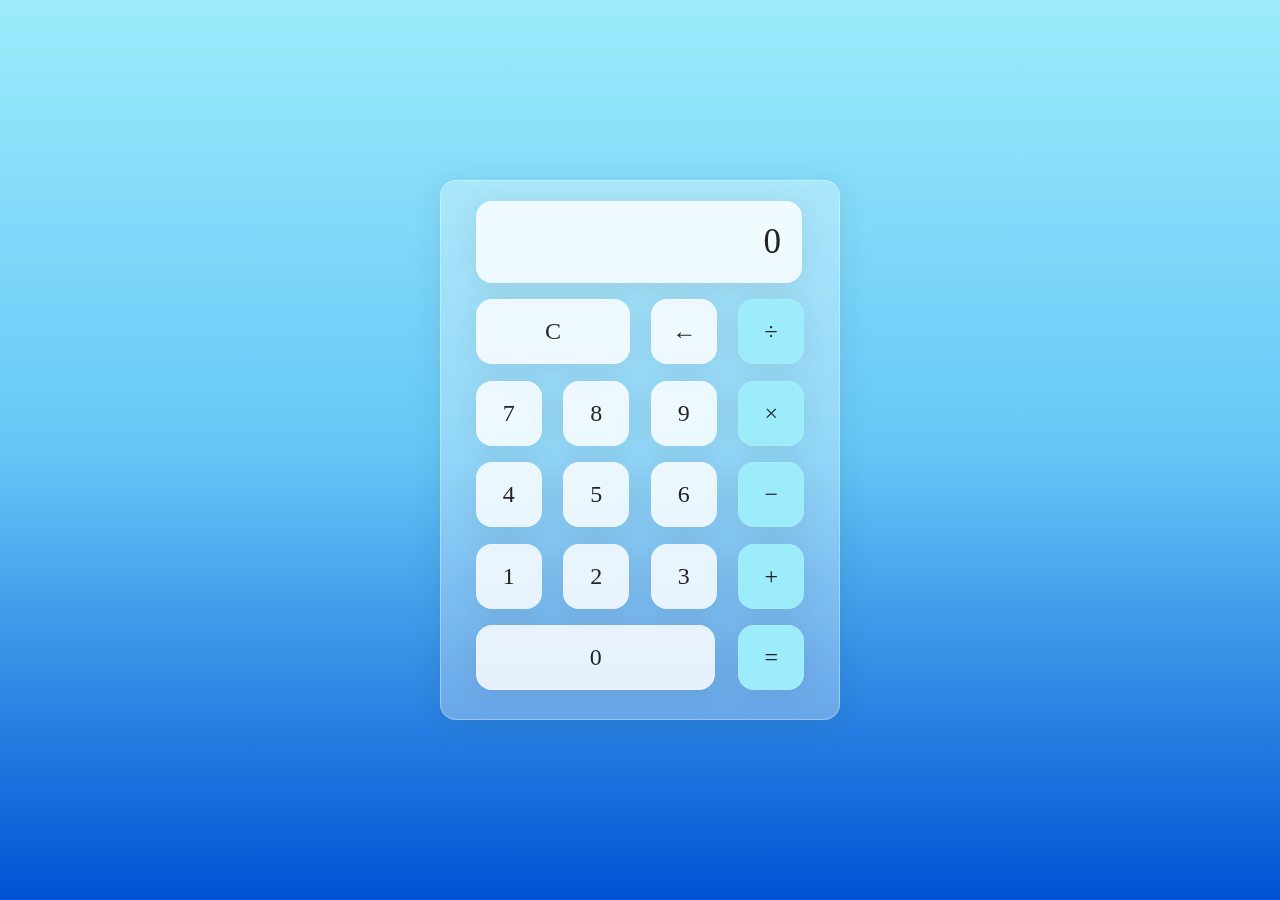
<file: CalculadoraHTML/index.html>
<!DOCTYPE html>
<html lang="en">
<head>
    <meta charset="UTF-8">
    <meta http-equiv="X-UA-Compatible" content="IE=edge">
    <meta name="viewport" content="width=device-width, initial-scale=1.0">
    <link rel="icon" type="image/png" href="IMG/CalcIMG.ico">
    <link rel="stylesheet" href="CSS/style.css">
    <title>Calculadora Básica</title>
</head>
<body>

    <div class="wrapper">
        <section class="screen">
            0
        </section>

        <section class="cal-buttons">
            <div class="calc-button-row">
                <button class="calc-button double">
                    C
                </button>
                <button class="calc-button">
                    &larr;
                </button>

                <button class="calc-button">
                    &divide;
                </button>
            </div>

            <div class="calc-button-row">

                <button class="calc-button">
                    7
                </button>

                <button class="calc-button">
                    8
                </button>

                <button class="calc-button">
                    9
                </button>

                <button class="calc-button">
                    &times;
                </button>
            </div>

            <div class="calc-button-row">
                <button class="calc-button">
                    4
                </button>

                <button class="calc-button">
                    5
                </button>

                <button class="calc-button">
                    6
                </button>

                <button class="calc-button">
                    &minus;
                </button>
            </div>

            <div class="calc-button-row">
                <button class="calc-button">
                    1
                </button>

                <button class="calc-button">
                    2
                </button>

                <button class="calc-button">
                    3
                </button>

                <button class="calc-button">
                    &plus;
                </button>
            </div>

            <div class="calc-button-row">
                <button class="calc-button triple">
                    0
                </button>

                <button class="calc-button">
                    &equals;
                </button>
            </div>
        </section>
    </div>
    
    <script src="JS/script.js"></script>
</body>
</html>
</file>
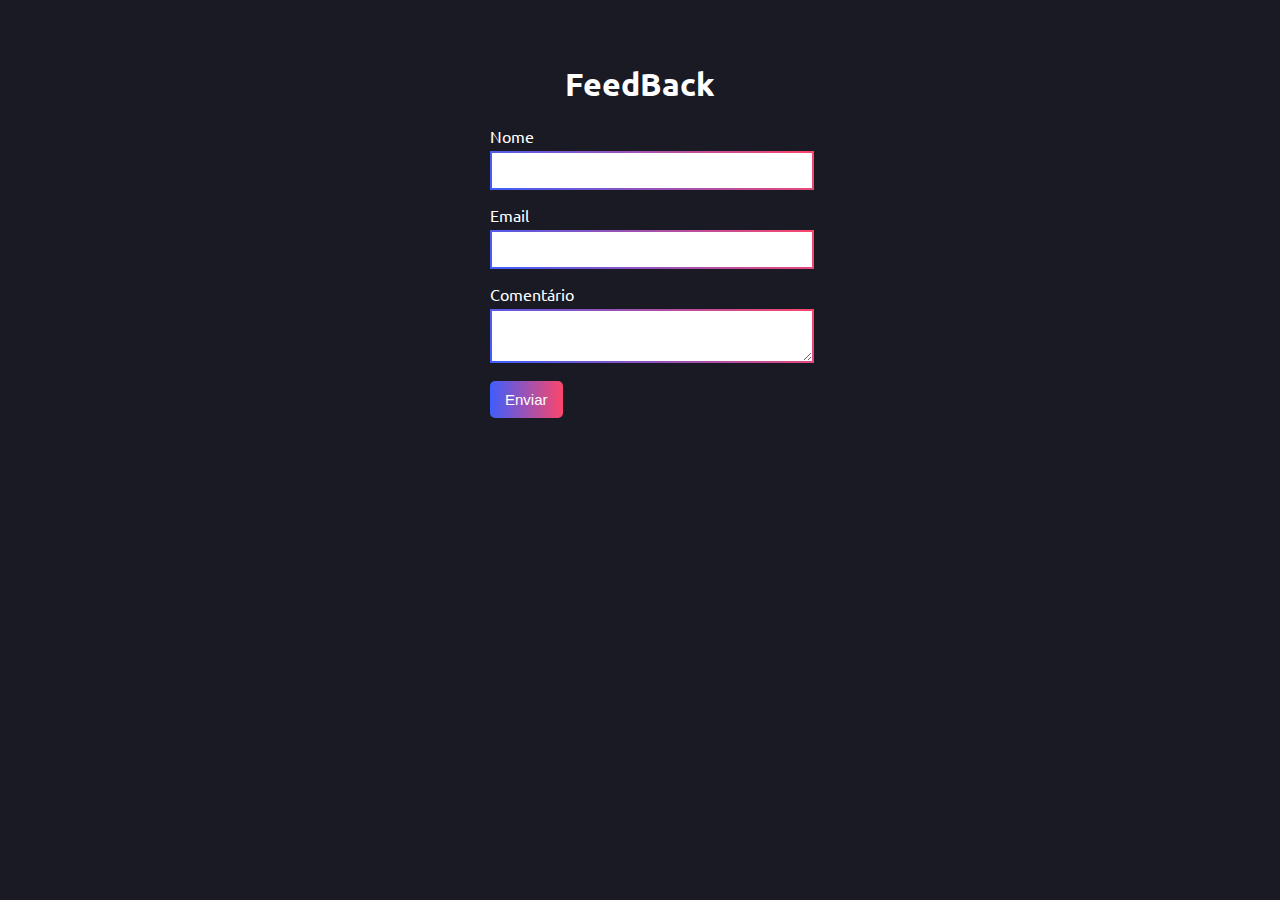
<file: Feedback/index.html>
<!DOCTYPE html>
<html lang="en">
<head>
    <meta charset="UTF-8">
    <meta http-equiv="X-UA-Compatible" content="IE=edge">
    <meta name="viewport" content="width=device-width, initial-scale=1.0">
    <link rel="stylesheet" href="CSS/style.css">
    <link rel="icon" type="icon" href="IMG/review.ico">

    <link rel="preconnect" href="https://fonts.googleapis.com">
    <link rel="preconnect" href="https://fonts.gstatic.com" crossorigin>
    <link href="https://fonts.googleapis.com/css2?family=Chakra+Petch&family=Roboto+Mono:ital@1&family=Ubuntu+Mono&family=Ubuntu:wght@300&display=swap" rel="stylesheet">
    
    <title>FeedBack</title>
</head>
<body>

    <h1 class="page-title">
        FeedBack
    </h1>

    <div class="form-container">
        <form id="myForm">
            <div class="form-group">
                <label for="name">Nome </label>
                <input type="text" id="name" name="name" required>
            </div>

            <div class="form-group">
                <label for="email">Email </label>
                <input type="email" id="email" name="email" required></input>
            </div>

            <div class="form-group">
                <label for="message">Comentário </label>
                <textarea id="message" name="message" required></textarea>
            </div>

            <div class="form-group">
                <button type="submit">Enviar</button>
            </div>

        </form>
    </div>

    <script src="JS/script.js"></script>
</body>
</html>
</file>
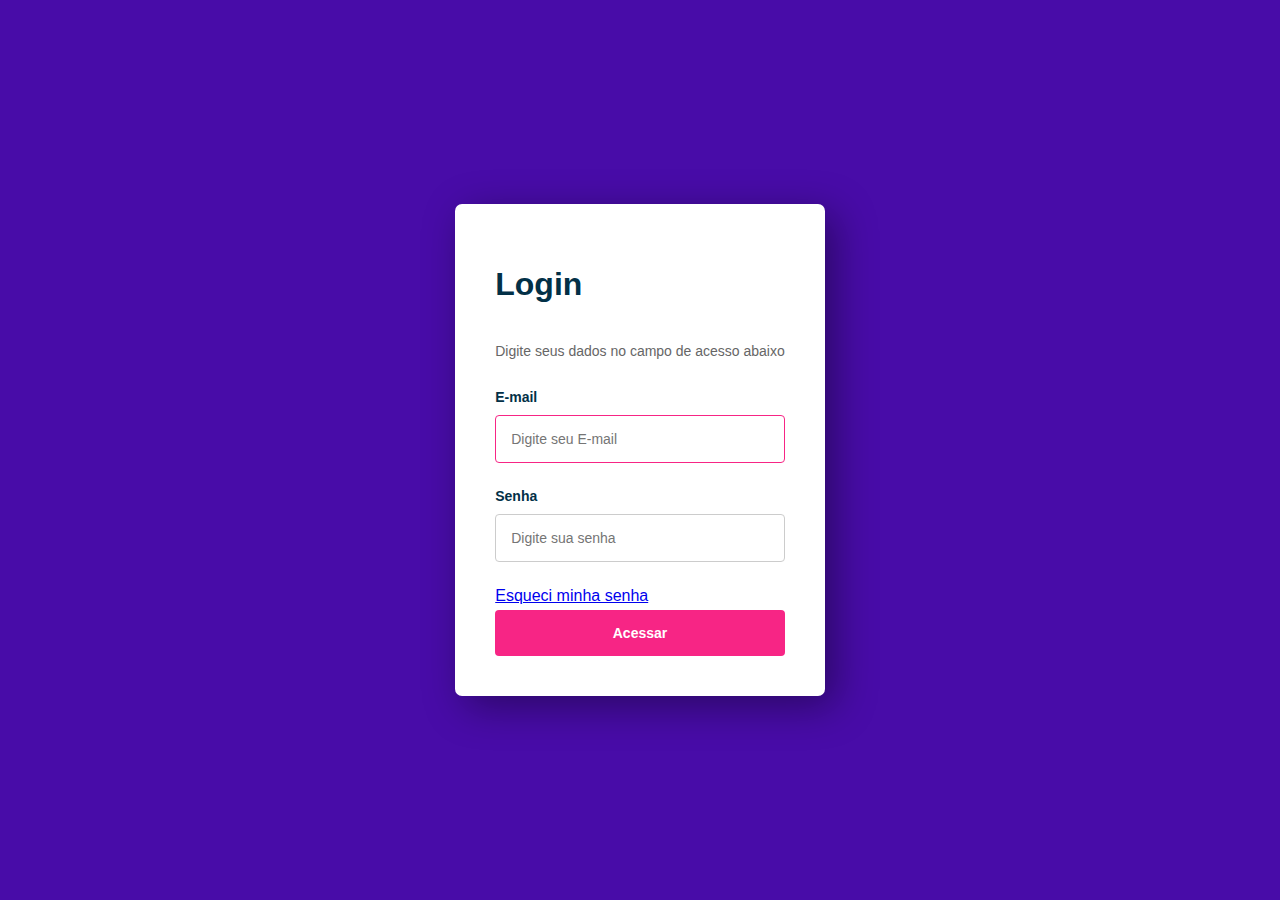
<file: LoginProject/index.html>
<!DOCTYPE html>
<html lang="pt-br">

<head>
    <meta charset="UTF-8">
    <meta http-equiv="X-UA-Compatible" content="IE=edge">
    <meta name="viewport" content="width=device-width, initial-scale=1.0">
    <link rel="stylesheet" href="CSS/styles.css">
    <link rel="icon" type="icon" href="IMG/Login.ico">
    <title>Login</title>
</head>

<body>
    <div class="page">

        <form method="post" class="formLogin">

            <h1>Login</h1>
            <p>Digite seus dados no campo de acesso abaixo</p>

            <label for="email">E-mail</label>
            <input type="email" placeholder="Digite seu E-mail" autofocus="true" />

            <label for="password">Senha</label>
            <input type="password" placeholder="Digite sua senha" />

            <a href="/">Esqueci minha senha</a>

            <input type="submit" value="Acessar" class="btn" />

        </form>

    </div>
</body>

</html>
</file>
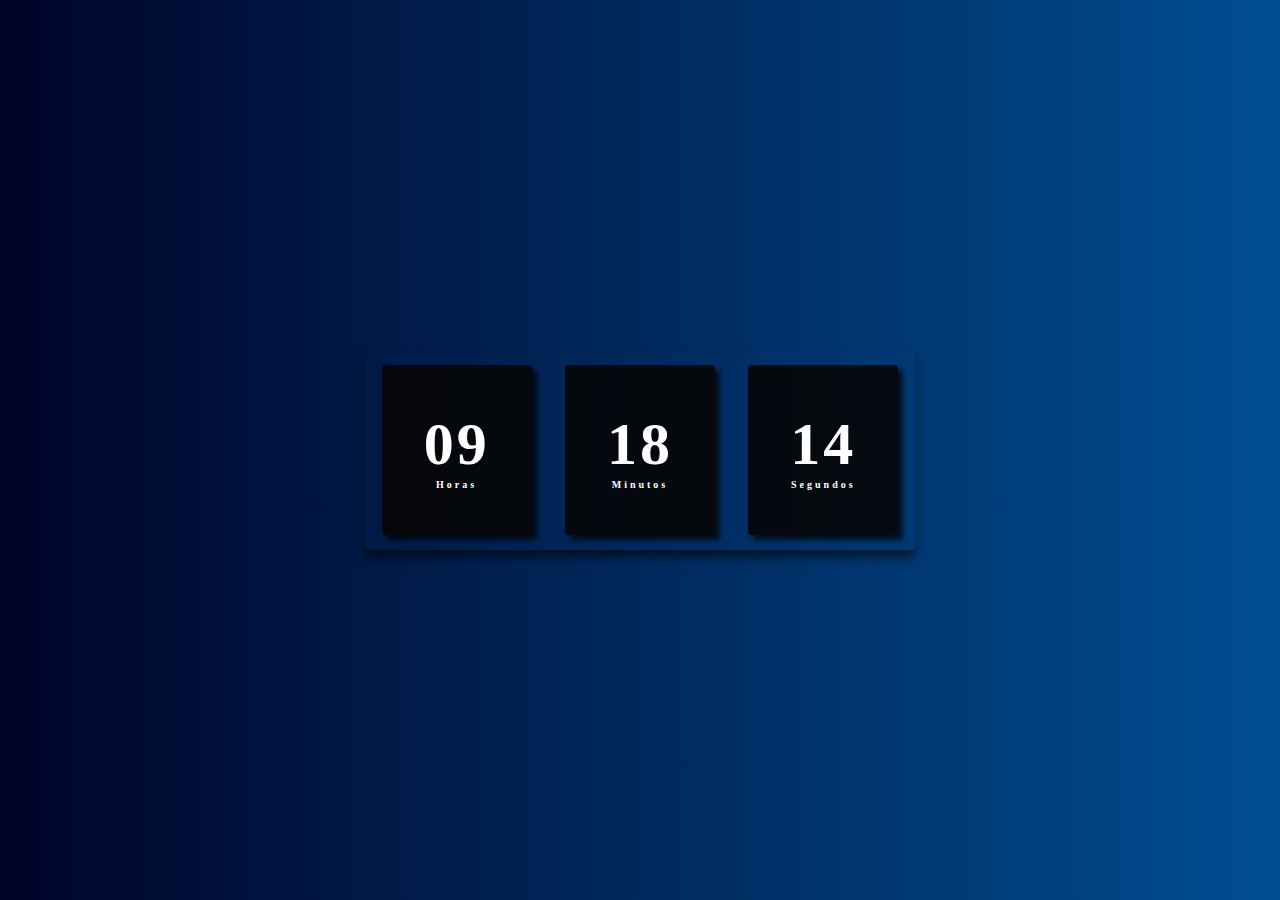
<file: RelogioDigital/index.html>
<!DOCTYPE html>
<html lang="pt-br">
    <head>
        <meta charset="UTF-8">
        <meta http-equiv="X-UA-Compatible" content="IE=edge">
        <meta name="viewport" content="width=device-width, initial-scale=1.0">
        <link rel="icon" type="image/png" href="IMG/clock.ico"/>
        <link rel="stylesheet" href="CSS/styles.css">
        <title>Relógio Digital</title>
    </head>

    <body>
        <div class="relogio">

            <div>
                <span id="horas">00</span>
                <span class="tempo">Horas</span>
            </div>

            <div>
                <span id="minutos">00</span>
                <span class="tempo">Minutos</span>
            </div>

            <div>
                <span id="segundos">00</span>
                <span class="tempo">Segundos</span>
            </div>

        </div>
         
        <script src="JS/scripts.js"></script>
    </body>
</html>
</file>
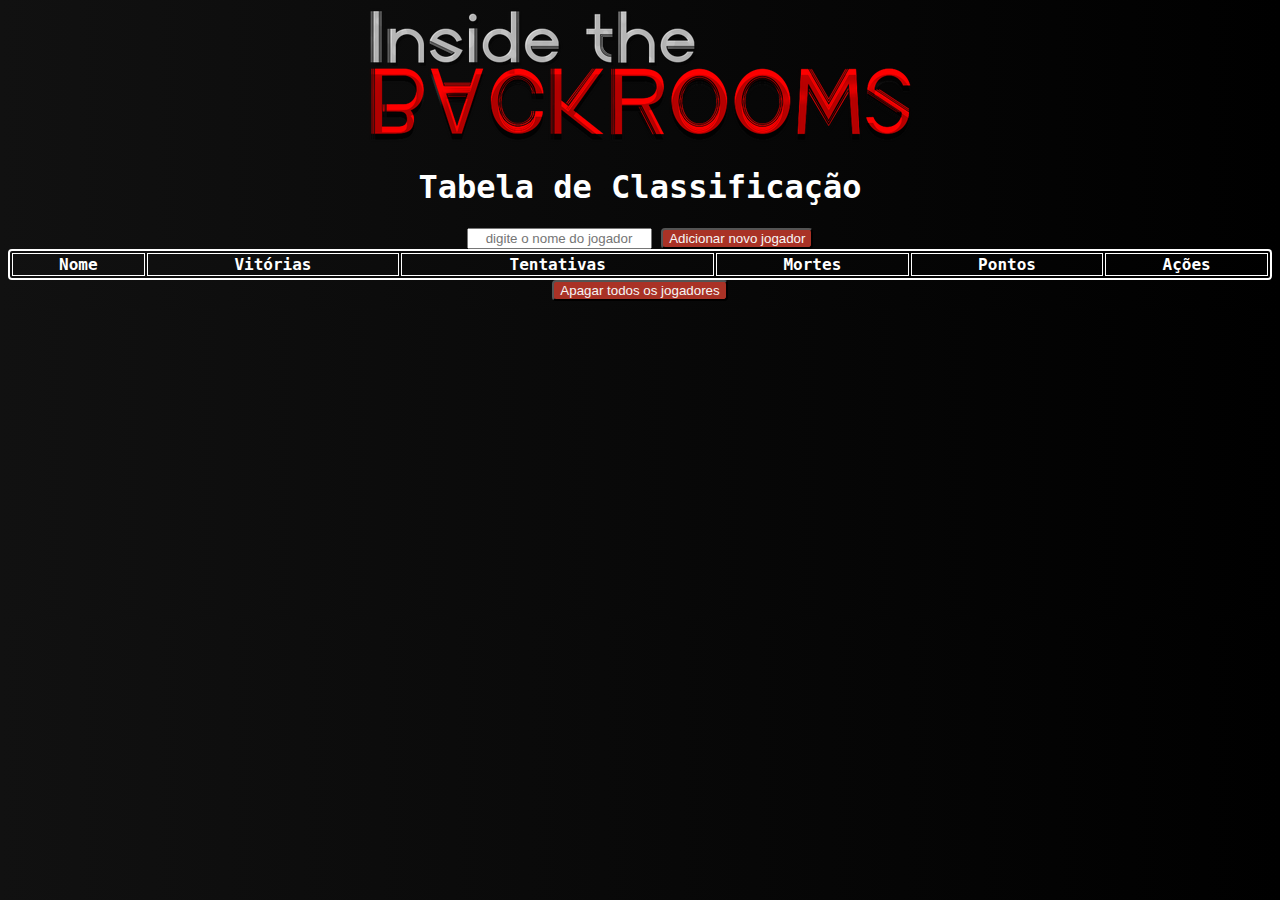
<file: TabelaClassificacaoBackrooms/index.html>
<!DOCTYPE html>
<html lang="en">

<head>
  <meta charset="UTF-8">
  <title>Tabela de classificação</title>
  <link rel="stylesheet" href="./style.css">
  <link rel="icon" type="image/png" href="IMG/radioactive.ico" />

</head>

<body>

  <html>

  <body>
    <img src="./IMG/InsideTheBackrooms.png">
    <h1>Tabela de Classificação</h1>

    <input type="text" id="campoNomeJogador" placeholder="digite o nome do jogador" />
    <button onClick="criarJogador()">Adicionar novo jogador</button>

    <table style="width:100%">
      <thead>
        <tr>
          <th>Nome</th>
          <th>Vitórias</th>
          <th>Tentativas</th>
          <th>Mortes</th>
          <th>Pontos</th>
          <th colspan="5">Ações</th>
        </tr>
      </thead>
      <tbody id="tabelaJogadores">

      </tbody>
    </table>
    <button onClick="apagarJogadores()">Apagar todos os jogadores</button>
  </body>

  </html>

  <script src="./script.js"></script>

</body>

</html>
</file>
<file: CalculadoraHTML/CSS/style.css>
html {
    box-sizing: border-box;
    height: 100%;
}

*,
*::before,
*::after {
    box-sizing: inherit;
    margin: 0;
    padding: 0;
}

body {
    align-items: center;
    background: linear-gradient(#9cecfb, #65c7f7, #0052d4);
    display: flex;
    font-family: "Dosis", "sans-serif";
    font-display: swap;
    height: inherit;
    justify-content: center;
}

.wrapper {
    backdrop-filter: blur(5, 5px);
    -webkit-backdrop-filter: blur(5, 5px);
    background: rgba(255, 255, 255, 0.75);
    border: 1px solid rgba(255, 255, 255, 0.01);
    border-radius: 16px;
    box-shadow: 0 4px 30px rgba(35, 35, 35, 0.1);
    color: #232323;
    backdrop-filter: blur(4px);
    -webkit-backdrop-filter: blur(4px);
    background: rgba(255, 255, 255, 0.30);
    border: 1px solid rgba(255, 255, 255, 0.34);
    flex-basis: 400px;
    height: 540px;
    padding: 20px 35px;
}

.screen {
    backdrop-filter: blur(5.5px);
    -webkit-backdrop-filter: blur(5.5px);
    background: rgba(255, 255, 255, 0.75);
    border: 1px solid rgba(255, 255, 255, 0.01);
    border-radius: 16px;
    box-shadow: 0 4px 30px rgba(35, 35, 35, 0.1);
    color: #232323;
    font-size: 35px;
    overflow: auto;
    padding: 20px;
    text-align: right;
    width: 326px;
}

.calc-button-row {
    display: flex;
    justify-content: space-between;
    margin: 5% 0;
}

.calc-button {
    backdrop-filter: blur(5.5px);
    -webkit-backdrop-filter: blur(5.5px);
    background: rgba(255, 255, 255, 0.75);
    border: 1px solid rgba(255, 255, 255, 0.1);
    border-radius: 16px;
    box-shadow: 0 4px 30px rgba(35, 35, 35, 0.1);
    color: #232323;
    flex-basis: 20%;
    font-family: inherit;
    font-size: 24px;
    height: 65px;
}

.calc-button:last-child {
    backdrop-filter: blur(5.5px);
    -webkit-backdrop-filter: blur(5.5px);
    background: rgba(255, 255, 255, 0.75);
    border: 1px solid rgba(255, 255, 255, 0.1);
    border-radius: 16px;
    box-shadow: 0 4px 30px rgba(35, 35, 35, 0.1);
    color: #232323;
    background: #9cecfb;
}

.calc-button:last-child:hover {
    background-color: inherit;
    color: inherit;
}

.calc-button:hover {
    background-color: inherit;
}

.calc-button:active {
    background-color: cornflowerblue;
}

.double {
    flex-basis: 47%;
}

.triple {
    flex-basis: 73%;
}
</file>
<file: Feedback/CSS/style.css>
body {
    background-color: #191a23;
    margin-top: 5%;
}

.page-title {
    text-align: center;
    font-family: 'Ubuntu', sans-serif;
    color: white;
}

.form-container {
    width: 300px;
    margin: 0 auto;
    font-family: 'Ubuntu', sans-serif;
}

.form-group {
    margin-bottom: 15px;
}

.form-group label {
    display: block;
    margin-bottom: 5px;
    color: white;
}

.form-group input {
    width: 100%;
    padding: 10px;
    outline: none;

    border: 2px solid transparent;
    border-image: linear-gradient(45deg, #3f5efb, #fc466b);
    border-image-slice: 1;
    border-radius: 5px;
}

.form-group textarea {
    padding: 10px;
    width: 100%;
    outline: none;

    border: 2px solid transparent;
    border-image: linear-gradient(45deg, #3f5efb, #fc466b);
    border-image-slice: 1;
    border-radius: 5px;
}

.form-group button {
    padding: 10px 15px;
    background: linear-gradient(to right, #3f5efb, #fc466b);
    color: white;
    border: none;
    cursor: pointer;
    border-radius: 5px;
    font-size: 15px;
}

.form-group button:hover {
    transform: scale(1.05);
    transition: all linear 160ms;
    background-color: #3498DB ;
}
</file>
<file: LoginProject/CSS/styles.css>
body {
    font-family: 'Inter', sans-serif;
    margin: 0;
    padding: 0;
    color: #023047
}

.page {
    display: flex;
    flex-direction: column;
    align-items: center;
    align-content: center;
    justify-content: center;
    width: 100%;
    height: 100vh;
    background-color: #480ca8;
}

.formLogin {
    display: flex;
    flex-direction: column;
    background-color: #fff;
    border-radius: 7px;
    padding: 40px;
    box-shadow: 10px 10px 40px rgba(0, 0, 0, 0.4);
    gap: 5px;
}

.areaLogin img {
    width: 420px;
}

.formLogin p {
    display: inline-block;
    font-size: 14px;
    color: #666;
    margin-bottom: 25px;
}

.formLogin input {
    padding: 15px;
    font-size: 14px;
    border: 1px solid #ccc;
    margin-bottom: 20px;
    margin-top: 5px;
    border-radius: 4px;
    transition: all linear 160ms;
    outline: none;
}

.formLogin input:focus {
    border: 1px solid #f72585;
}

.formLogin label {
    font-size: 14px;
    font-weight: 600;
}

.formLogin a:hover {
    color: #f72585;
}

.btn {
    background-color: #f72585;
    color: #fff;
    font-size: 14px;
    font-weight: 600;
    border: none !important;
    transition: all linear 160ms;
    cursor: pointer;
    margin: 0 !important;
}

.btn:hover {
    transform: scale(1.05);
    background-color: #ff0676;
}
</file>
<file: RelogioDigital/CSS/styles.css>
* {
    margin: 0;
    padding: 0;
}

body {
    height: 100vh;
    background: linear-gradient(to right, #000428, #004e92);
    display: flex;
    align-items: center;
    justify-content: center;
}

.relogio {
    display: flex;
    align-items: center;
    justify-content: space-around;
    height: 200px;
    width: 550px;
    background: transparent;
    border-radius: 3px;
    box-shadow: 0px 8px 10px rgba(0, 0, 0, 0.5);
}

.relogio div {
    width: 150px;
    height: 170px;
    display: flex;
    flex-direction: column;
    align-items: center;
    justify-content: center;
    color: #fff;
    background: rgba(5, 5, 5, 0.9);
    box-shadow: 5px 5px 5px rgba(0, 0, 0, 0.7);
    border: 7px;
    border-radius: 3px;
    letter-spacing: 3px;
}

.relogio span {
    font-weight: bolder;
    font-size: 60px;
}

.relogio span.tempo {
    font-size: 10px;
}
</file>
<file: TabelaClassificacaoBackrooms/style.css>
* {
  text-align: center;
}

body {
  font-family: "Roboto Mono", monospace;
  background: linear-gradient(to right, #111, black);
  background-size: 100%;
}

.container {
  text-align: center;
  padding: 20px;
  height: 100vh;
}

.page-title {
  color: #ffffff;
  margin: 0 0 5px;
}

.page-subtitle {
  color: #ffffff;
  margin-top: 5px;
}

.page-logo {
  width: 200px;
}

.alura-logo {
  width: 40px;
  position: absolute;
  top: 10px;
  right: 10px;
}

table {
  border: 2px solid white;
  border-radius: 4px;
}

h1 {
  color: white;
}

th,
tr,
td {
  border: solid 1px white;
  color: white;
}

button {
  background-color: #A93226;
  color: #f6f6f6;
  border-radius: 4px;
}
</file>
